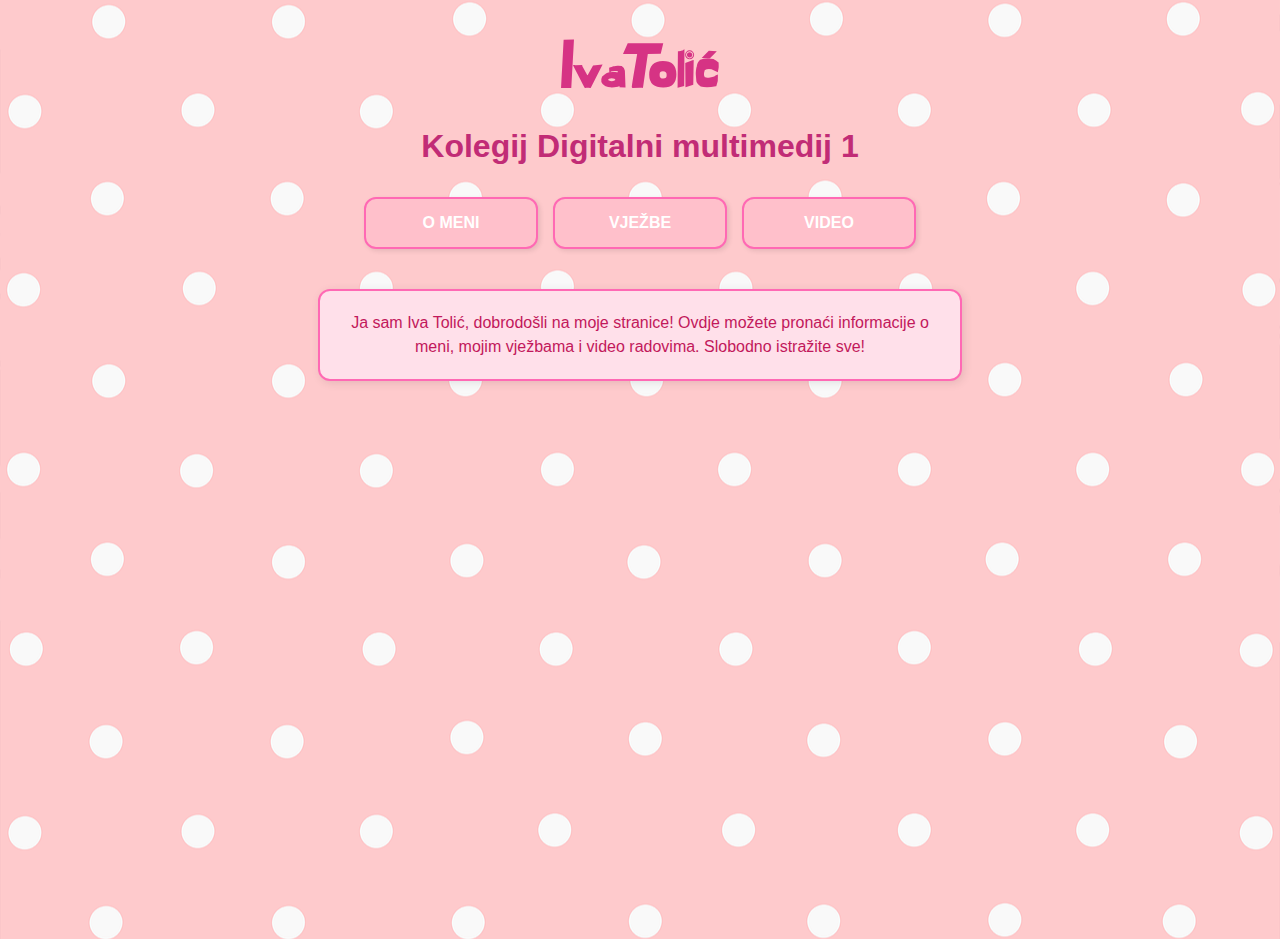
<file: index.html>
<!DOCTYPE html>
<html>
<head>
<meta charset="utf-8">
    <title>index.html</title>
	<link rel="stylesheet" href="still.css">
</head>
<body>
        <h1>Iva Tolić</h1>
        <h2>Kolegij Digitalni multimedij 1</h2>

    <nav>
        <a href="o_meni.html">O meni</a>
        <a href="vjezbe.html">Vježbe</a>
        <a href="video.html">Video</a>
    </nav>

    <p>Ja sam Iva Tolić, dobrodošli na moje stranice! Ovdje možete pronaći informacije o meni, mojim vježbama i video radovima. Slobodno istražite sve!</p>

</body>
</html>
</file>
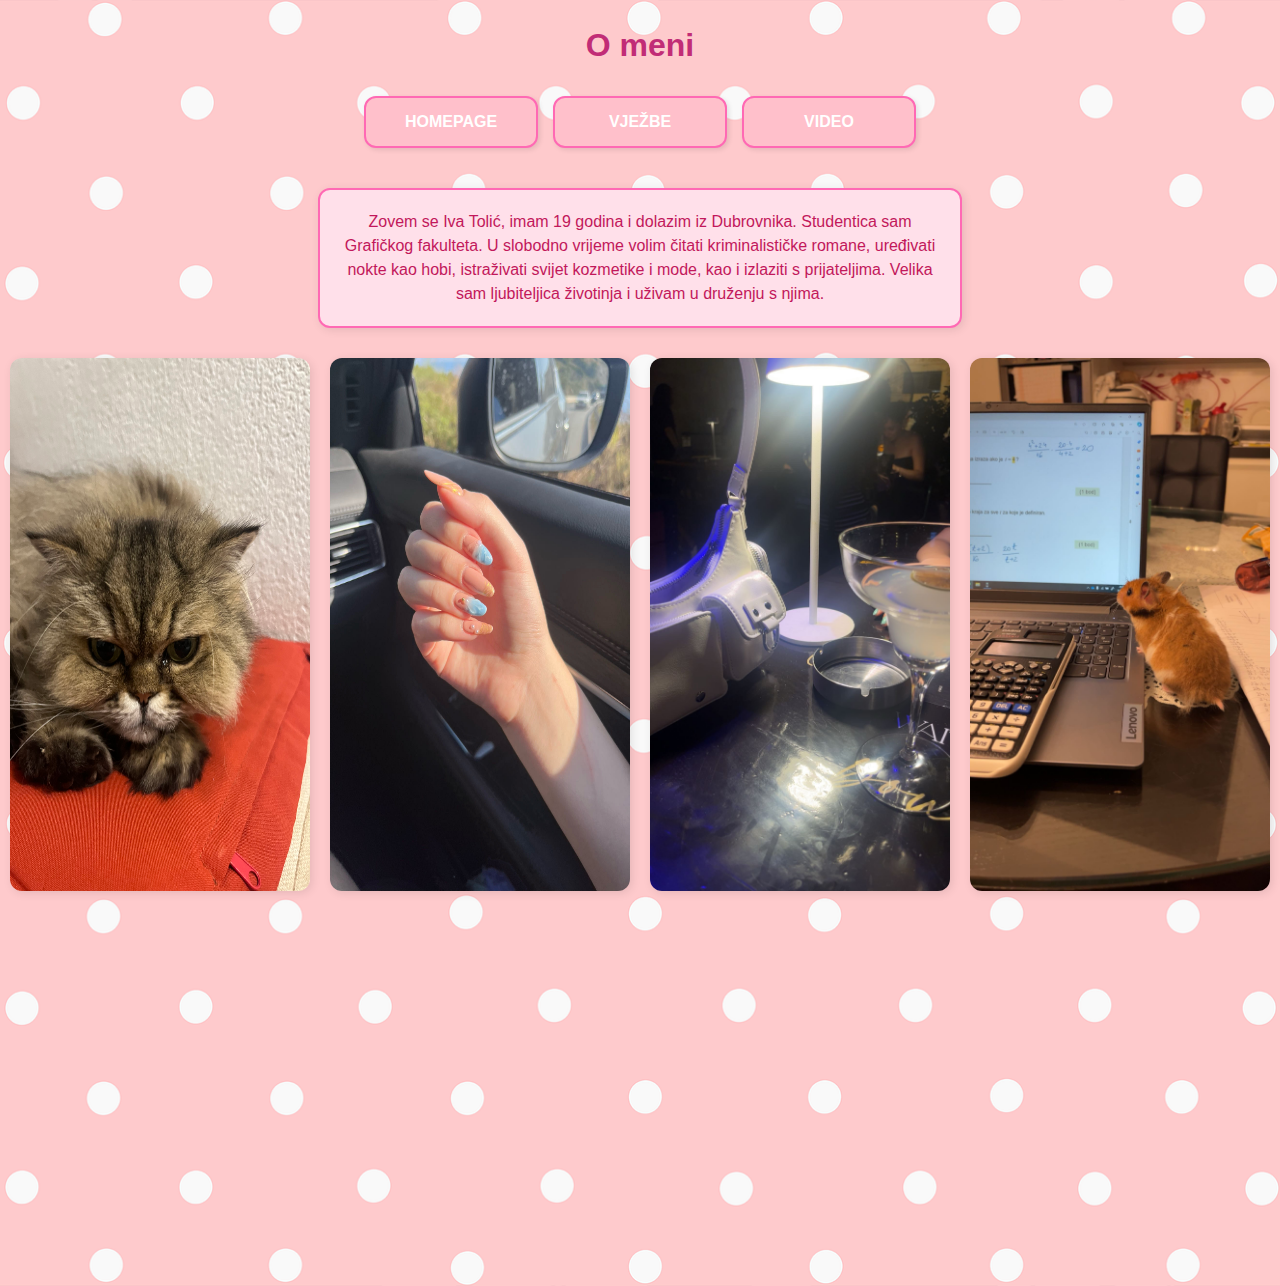
<file: o_meni.html>
<!DOCTYPE html>
<html>
<head>
<meta charset="utf-8">
    <title>o meni.html</title>
	<link rel="stylesheet" href="still.css">
</head>
<body>
<h2>O meni</h2>
<nav>
 <a href="index.html">Homepage</a>
 <a href="vjezbe.html">Vježbe</a>
 <a href="video.html">Video</a>
</nav>
 <p>Zovem se Iva Tolić, imam 19 godina i dolazim iz Dubrovnika. Studentica sam Grafičkog fakulteta. U slobodno vrijeme volim čitati kriminalističke romane, uređivati nokte kao hobi, istraživati svijet kozmetike i mode, kao i izlaziti s prijateljima. Velika sam ljubiteljica životinja i uživam u druženju s njima.</p>
<div class="slika-container">
  <img src="slike/IMG_2100.jpeg" alt="Slika 1" />
  <img src="slike/IMG_8597.jpeg" alt="Slika 2" />
  <img src="slike/IMG_8598.jpeg" alt="Slika 3" />
  <img src="slike/IMG_8599.jpeg" alt="Slika 4" />
</div>
<div class="video-container">
  <iframe width="560" height="315"
    src="https://www.youtube.com/embed/j2sO3WQgBr0?si=8KcJ87QosGlTUvuJ"
    frameborder="0"
    allow="accelerometer; autoplay; encrypted-media; gyroscope; picture-in-picture"
    allowfullscreen>
  </iframe>
</div>

</body>
</html>
</file>
<file: still.css>
@charset "UTF-8";
/*CSS Document*/
 body {
  height: 100%;
  margin: 0;
  padding: 0;
}

body {
  background-image: url('slike/pozadina.png');
  background-size: cover;
  background-position: center;
  background-repeat: no-repeat;
  min-height: 100vh; 
 } 
      @font-face {
      font-family: 'IvaTolic';
      src: url('font/IvaTolic.ttf') format('truetype');
      font-weight: normal;
      font-style: normal;
    }
  h1 {
    font-family: 'IvaTolic', cursive;
    font-size: 58px;
    margin-bottom: 10px;
    color: #d63384; 
    text-align: center;
  }
h2 {
  font-size: 32px;
  margin-bottom: 12px;
  color:#c12c76;
  text-align: center;
  font-family: 'Segoe UI', Tahoma, Geneva, Verdana, sans-serif;
}

p {
  max-width: 600px;
  margin: 20px auto;
  font-size: 16px;
  line-height: 1.5;
  background-color: #ffe0ea;
  padding: 20px;
  border-radius: 12px;
  border: 2px solid #ff69b4;
  box-shadow: 2px 2px 10px rgba(0,0,0,0.1);
  color: #c2185b; 
  text-align: center;
  font-family: Arial, sans-serif;
}
h3 {
  font-size: 24px;
  margin-top: 30px;
  margin-bottom: 10px;
  color: #b02a6b; 
  text-align: center;
  font-family: 'Segoe UI', Tahoma, Geneva, Verdana, sans-serif;
}

p.p2 {
  max-width: 580px;
  margin: 18px auto;
  font-size: 15px;
  line-height: 1.5;
  background-color: #ffe0ea;
  padding: 0;
  color: #c2185b; 
  text-align: center;
  font-family: Arial, sans-serif;
}



a {
  color: #c2185b;
  text-decoration: none;
  font-weight: bold;
  transition: color 0.3s ease;
}

a:hover {
  color: #8b0f3a;
  text-decoration: underline;
}

  nav {
    background-color: rgba(255, 182, 193, 0.7);
    padding: 10px 0;
	 text-align: center;
  }

  nav ul {
    padding: 0;
    margin: 0 auto;
    width: 340px;
    list-style: none;
    text-align: center;
  }

  nav ul li {
    display: inline-block;
    background-color: #ffc0cb;
    padding: 15px 25px;
    border: 2px solid #ff69b4;
    margin: 0 5px;
    border-radius: 6px;
    transition: background-color 0.3s ease;
	 text-align: center;
  }

 nav {
    background-color: transparent; 
    padding: 20px 0;
    display: flex;
    justify-content: center;
    gap: 15px; 
    flex-wrap: wrap; 
  }

  nav a {
    background-color: #ffc0cb;
    border: 2px solid #ff69b4;
    color: white;
    font-family: "CabinSketch", sans-serif;
    text-transform: uppercase;
    font-weight: bold;
    padding: 15px 25px;
    border-radius: 12px;
    box-shadow: 2px 2px 5px rgba(0,0,0,0.1);
    transition: all 0.3s ease;
    display: inline-block;
    min-width: 120px;
    text-align: center;
  }

  nav a:hover {
    background-color: #ffb6c1;
    text-decoration: underline;
    transform: translateY(-2px);
    box-shadow: 3px 3px 10px rgba(0,0,0,0.15);
  }

  nav a:active {
    background-color: #ff69b4;
    transform: scale(0.98);
  }
  .slika-container {
  display: flex;
  justify-content: center;
  gap: 20px;
  flex-wrap: wrap; 
  margin: 30px auto;
}

.slika-container img {
  width: 300px; 
  height: auto;
  border-radius: 12px;
  box-shadow: 2px 2px 10px rgba(0,0,0,0.1);
  transition: transform 0.3s ease;
}

.slika-container img:hover {
  transform: scale(1.03);
}
.video-container {
  display: flex;
  justify-content: center; 
  margin: 40px auto;      
  width: 100%;            
}
video {
  display: block;
  margin: 20px auto;
  border-radius: 12px;
  box-shadow: 2px 2px 10px rgba(0,0,0,0.2);
}
</file>
